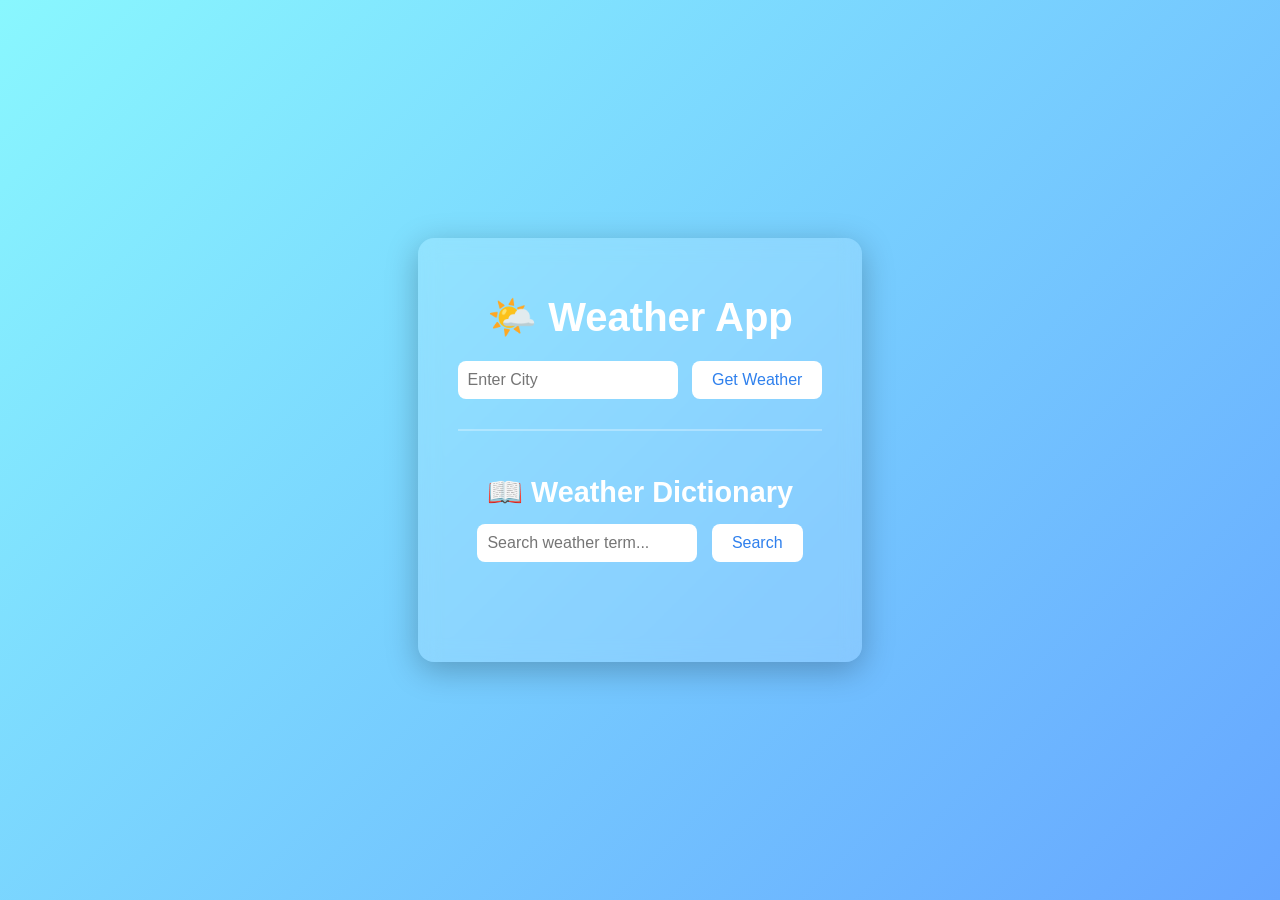
<file: public/index.html>
<!DOCTYPE html>
<html lang="en">
<head>
  <meta charset="UTF-8">
  <title>Weather App</title>
  <link rel="stylesheet" href="weather.css">
</head>
<body>
  <div class="container">
    <h1 class="title">🌤️ Weather App</h1>
    <div class="form">
      <input type="text" id="cityInput" placeholder="Enter City">
      <button onclick="getWeather()">Get Weather</button>
    </div>
    <div id="weatherResult" class="result-box"></div>
    
    <div class="dictionary-section">
      <h2 class="dictionary-title">📖 Weather Dictionary</h2>
      <div class="search-box">
        <input type="text" id="termSearch" placeholder="Search weather term...">
        <button onclick="searchTerm()">Search</button>
      </div>
      <div id="dictionaryResult" class="dictionary-result"></div>
    </div>
  </div>
  <script src="script.js"></script>
</body>
</html>
</file>
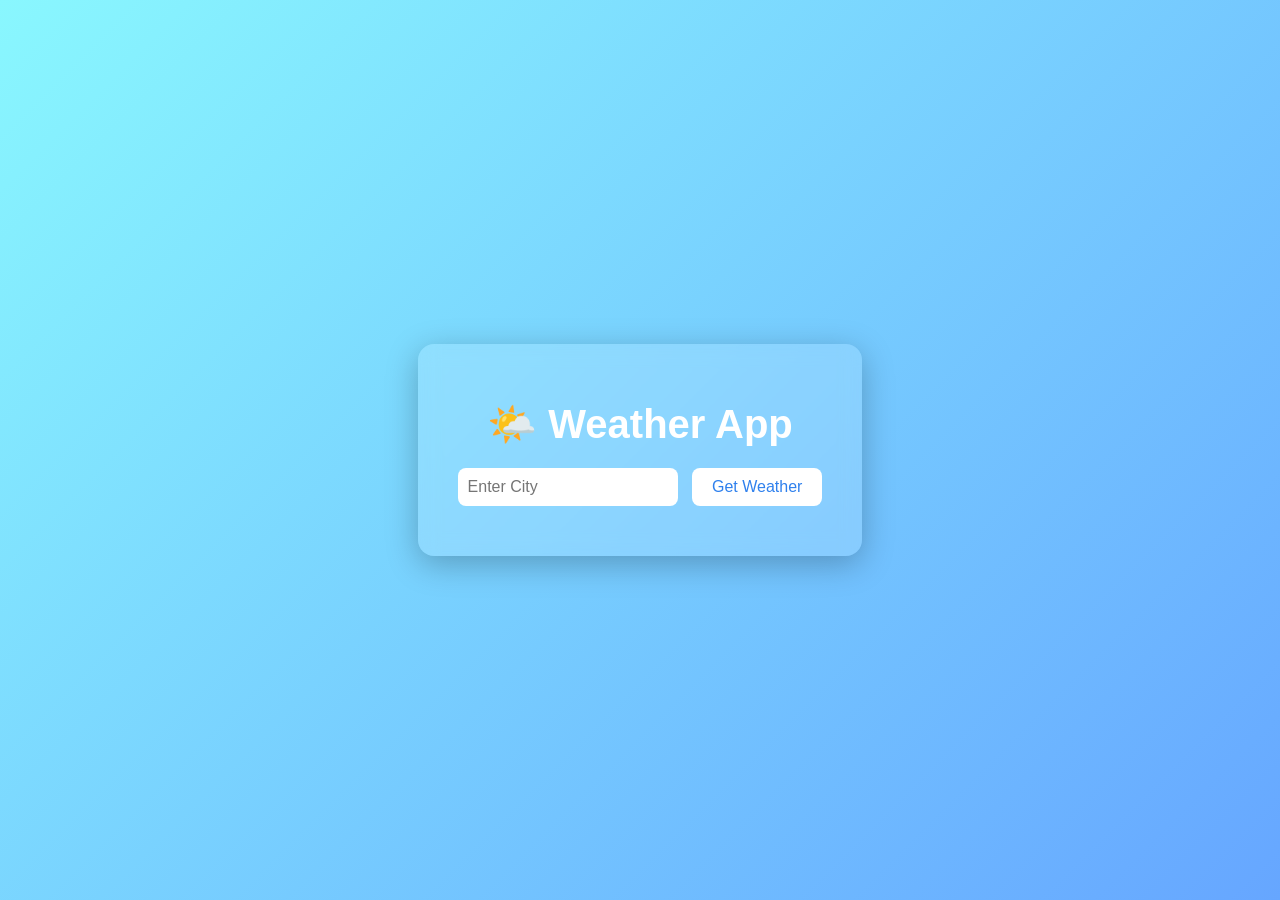
<file: weather.html>
<!DOCTYPE html>
<html lang="en">
<head>
  <meta charset="UTF-8">
  <title>Weather App</title>
  <link rel="stylesheet" href="weather.css">
</head>
<body>
  <div class="container">
    <h1 class="title">🌤️ Weather App</h1>
    <div class="form">
      <input type="text" id="cityInput" placeholder="Enter City">
      <button onclick="getWeather()">Get Weather</button>
    </div>
    <div id="weatherResult" class="result-box"></div>
  </div>
  <script src="script.js"></script>
</body>
</html>
</file>
<file: public/weather.css>
body {
  margin: 0;
  padding: 0;
  background: linear-gradient(135deg, #89f7fe 0%, #66a6ff 100%);
  font-family: 'Segoe UI', Tahoma, Geneva, Verdana, sans-serif;
  display: flex;
  justify-content: center;
  align-items: center;
  height: 100vh;
}

.container {
  background-color: rgba(255, 255, 255, 0.15);
  backdrop-filter: blur(10px);
  border-radius: 16px;
  padding: 30px 40px;
  text-align: center;
  box-shadow: 0 8px 32px rgba(0, 0, 0, 0.25);
}

.title {
  color: #ffffff;
  font-size: 2.5rem;
  margin-bottom: 20px;
}

.form input {
  padding: 10px;
  font-size: 16px;
  width: 200px;
  border: none;
  border-radius: 8px;
  outline: none;
  margin-right: 10px;
}

.form button {
  padding: 10px 20px;
  font-size: 16px;
  background-color: #ffffff;
  color: #2f80ed;
  border: none;
  border-radius: 8px;
  cursor: pointer;
  transition: background 0.3s ease;
}

.form button:hover {
  background-color: #f0f0f0;
}

.result-box {
  margin-top: 20px;
  font-size: 18px;
  color: #fff;
}

.dictionary-section {
  margin-top: 30px;
  padding-top: 20px;
  border-top: 2px solid rgba(255, 255, 255, 0.3);
}

.dictionary-title {
  color: #ffffff;
  font-size: 1.8rem;
  margin-bottom: 15px;
}

.search-box {
  margin-bottom: 20px;
}

.search-box input {
  padding: 10px;
  font-size: 16px;
  width: 200px;
  border: none;
  border-radius: 8px;
  outline: none;
  margin-right: 10px;
}

.search-box button {
  padding: 10px 20px;
  font-size: 16px;
  background-color: #ffffff;
  color: #2f80ed;
  border: none;
  border-radius: 8px;
  cursor: pointer;
  transition: background 0.3s ease;
}

.search-box button:hover {
  background-color: #f0f0f0;
}

.dictionary-result {
  min-height: 50px;
  text-align: left;
}

.term-card {
  background-color: rgba(255, 255, 255, 0.2);
  border-radius: 8px;
  padding: 15px;
  margin-bottom: 10px;
  backdrop-filter: blur(5px);
}

.term-name {
  color: #ffffff;
  font-size: 1.3rem;
  margin: 0 0 8px 0;
  font-weight: bold;
}

.term-definition {
  color: #f0f0f0;
  font-size: 1rem;
  margin: 0;
  line-height: 1.5;
}

.info-message {
  color: #ffffff;
  font-style: italic;
  text-align: center;
}

.error-message {
  color: #ffcccc;
  text-align: center;
}
</file>
<file: weather.css>
body {
  margin: 0;
  padding: 0;
  background: linear-gradient(135deg, #89f7fe 0%, #66a6ff 100%);
  font-family: 'Segoe UI', Tahoma, Geneva, Verdana, sans-serif;
  display: flex;
  justify-content: center;
  align-items: center;
  height: 100vh;
}

.container {
  background-color: rgba(255, 255, 255, 0.15);
  backdrop-filter: blur(10px);
  border-radius: 16px;
  padding: 30px 40px;
  text-align: center;
  box-shadow: 0 8px 32px rgba(0, 0, 0, 0.25);
}

.title {
  color: #ffffff;
  font-size: 2.5rem;
  margin-bottom: 20px;
}

.form input {
  padding: 10px;
  font-size: 16px;
  width: 200px;
  border: none;
  border-radius: 8px;
  outline: none;
  margin-right: 10px;
}

.form button {
  padding: 10px 20px;
  font-size: 16px;
  background-color: #ffffff;
  color: #2f80ed;
  border: none;
  border-radius: 8px;
  cursor: pointer;
  transition: background 0.3s ease;
}

.form button:hover {
  background-color: #f0f0f0;
}

.result-box {
  margin-top: 20px;
  font-size: 18px;
  color: #fff;
}
</file>
